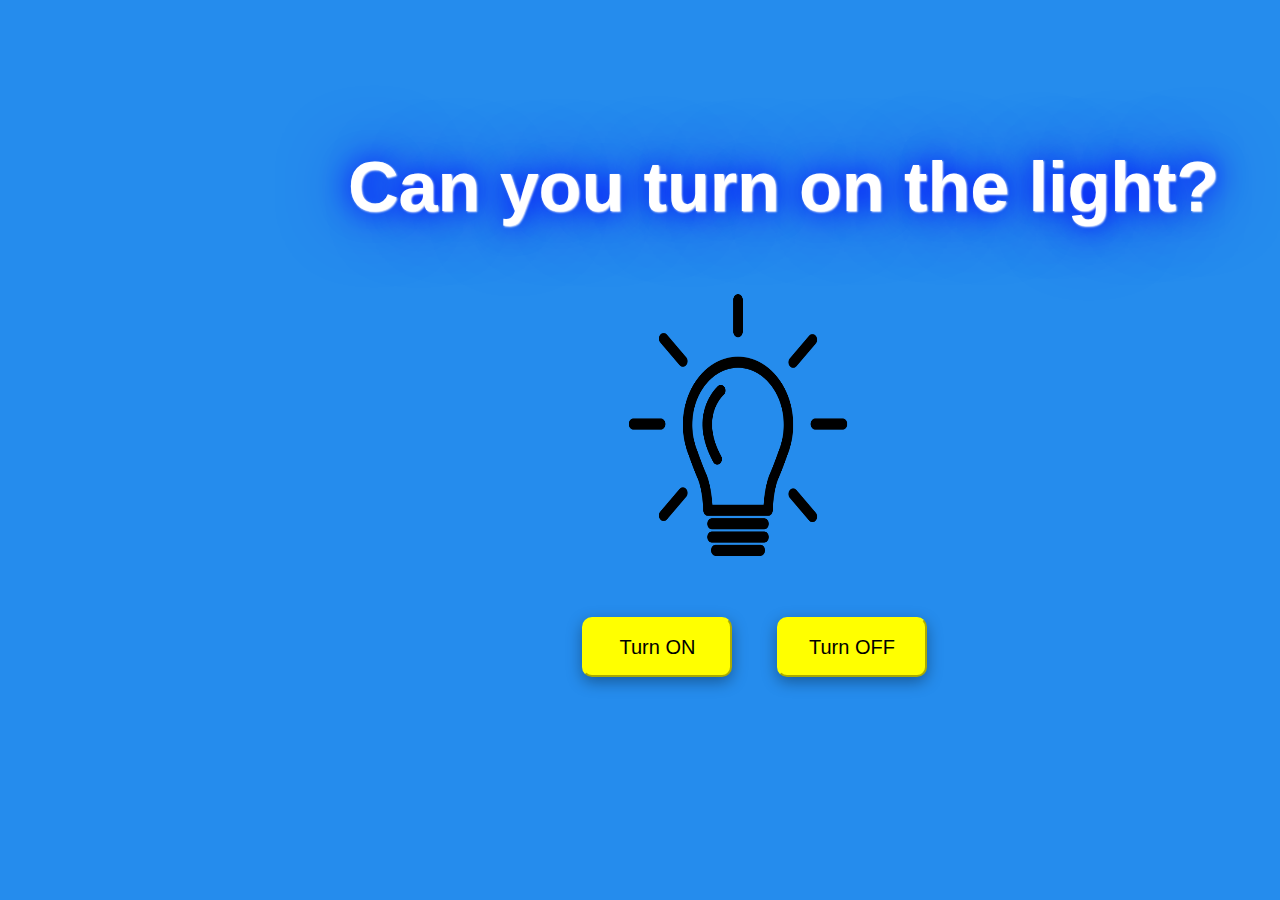
<file: index.html>
<!DOCTYPE html>
<html lang="en">
<head>
    <meta charset="UTF-8">
    <meta http-equiv="X-UA-Compatible" content="IE=edge">
    <meta name="viewport" content="width=device-width, initial-scale=1.0">
    <link rel="stylesheet" href="turnonlight.css">
    <title>Turn_light_on</title>
</head>
<body>
    <div class="main">
        <h1>Can you turn on the light?</h1>
        <img src="kisspng-incandescent-light-bulb-lamp-symbol-computer-icons-5b10c8f6b4de44.0925363815278266787409.png" id="img1">
        <button id="btn1" onclick="document.getElementById('img1').src='kisspng-incandescent-light-bulb-computer-icons-lighting-idea-5ab94c6d82f545.4823111915220931655364.png'">Turn ON </button>
        <button id="btn2"onclick="document.getElementById('img1').src='kisspng-incandescent-light-bulb-lamp-symbol-computer-icons-5b10c8f6b4de44.0925363815278266787409.png' ">Turn OFF</button>
    </div>
    
</body>

</html>
</file>
<file: turnonlight.css>
body{
    background-color: rgb(37, 140, 237);
    font-family: 'Segoe UI', Tahoma, Geneva, Verdana, sans-serif;
    
}

.main{
    display:block;
    position:relative;
    top:100px;
    left:400px;
}
h1{
    font-size: 70px;
    text-shadow: 1px 1px 2px white, 0 0 1em blue, 0 0 0.4em blue;
    color:white;
    position: relative;
    right:60px;
}
#img1{
    height:300px;
    width:300px;
    position:relative;
    left:180px;
}
button{
    height:60px;
    width:150px;
    font-size: 20px;
    position:relative;
    right:150px;
    top:80px;
    border-radius: 10px;
    background-color: yellow;
    border-color: yellow;
    box-shadow: rgba(0, 0, 0, 0.35) 0px 5px 15px;
    margin:20px;

}
</file>
